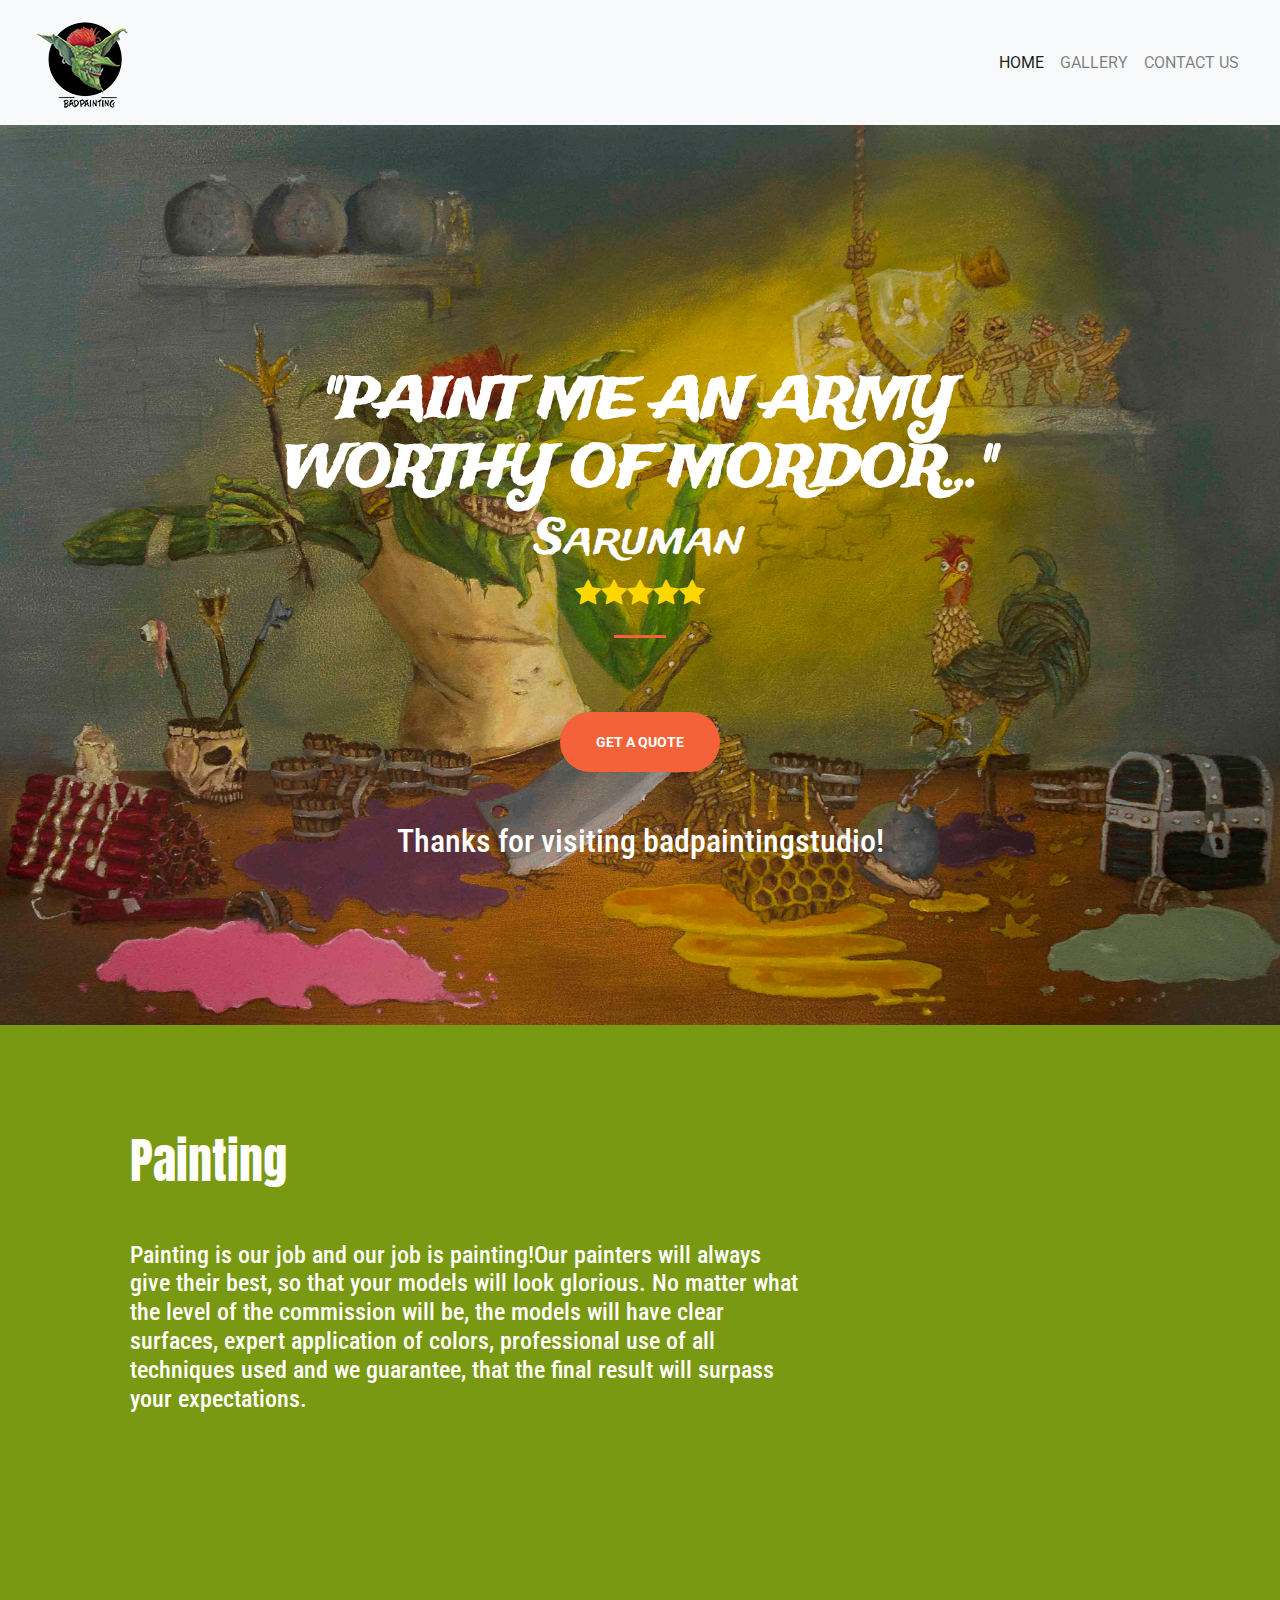
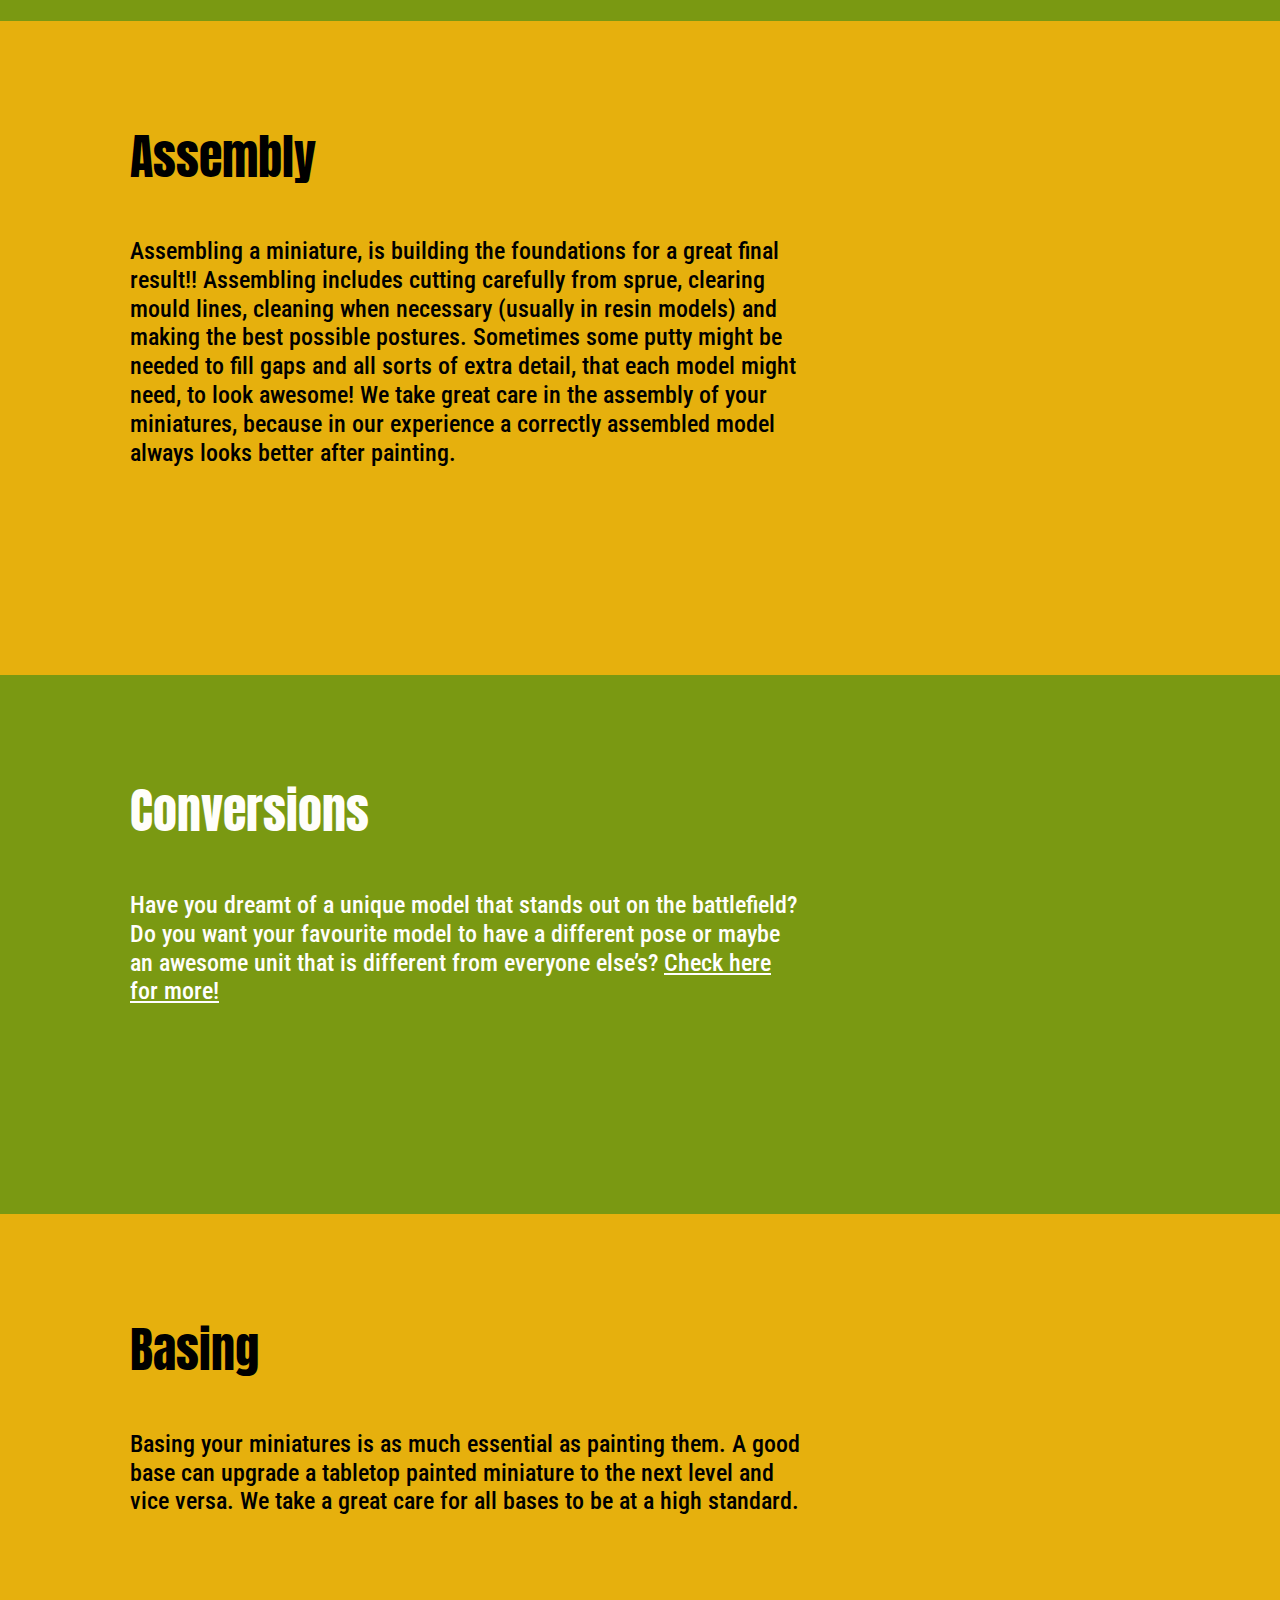
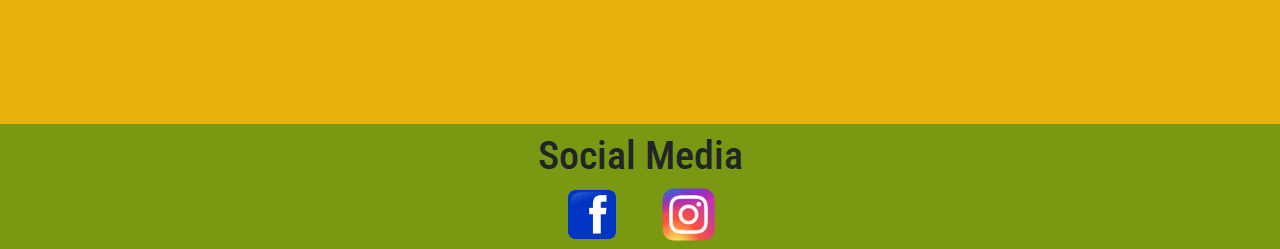
<file: index.html>
<!DOCTYPE html>
<html lang="en" dir="ltr">
  <head>
    <meta charset="utf-8">
    <style>
body {
  margin: 0;
  font-family: Arial, Helvetica, sans-serif;
}
</style>
      <title>Bad Painting Studio</title>
      <!-- Favicon-->
      <link rel="icon" type="image/x-icon" href="assets/img/favicon.ico" />
      <!-- Styles -->
      <link rel="stylesheet" href="css/style.css">
      <link rel="stylesheet" href="https://cdnjs.cloudflare.com/ajax/libs/font-awesome/4.7.0/css/font-awesome.min.css">
      <link rel="preconnect" href="https://fonts.gstatic.com">
      <link href="https://fonts.googleapis.com/css2?family=Anton&family=Roboto&family=Roboto+Condensed&family=Trade+Winds&display=swap" rel="stylesheet">
<!--  <link rel="stylesheet" href="https://cdn.jsdelivr.net/npm/bootstrap@4.6.0/dist/css/bootstrap.min.css" integrity="sha384-B0vP5xmATw1+K9KRQjQERJvTumQW0nPEzvF6L/Z6nronJ3oUOFUFpCjEUQouq2+l" crossorigin="anonymous"> -->
        </head>
  <body>
        <!-- Navbar -->
    <nav class="navbar navbar-expand-lg navbar-light bg-light sticky-top">
      <a class="navbar-brand" href="index.html"><img src="img/bps_logo.png" alt="bps_logo"></a>
      <button class="navbar-toggler" type="button" data-toggle="collapse" data-target="#navbarSupportedContent" aria-controls="navbarSupportedContent" aria-expanded="false" aria-label="Toggle navigation">
        <span class="navbar-toggler-icon"></span>
      </button>
      <div class="collapse navbar-collapse" id="navbarSupportedContent">
        <ul class="navbar-nav ml-auto align-items-center">
          <li class="nav-item active">
            <a class="nav-link" href="index.html">HOME<span class="sr-only">(current)</span></a>
          </li>
          <!-- <li class="nav-item">
            <a class="nav-link" href="painting.html">PAINTING</a>
          </li>
          <li class="nav-item">
            <a class="nav-link" href="assembly.html">ASSEMBLY</a>
          </li>
          <li class="nav-item">
            <a class="nav-link" href="conversions.html">CONVERSIONS</a>
          </li>
          <li class="nav-item">
            <a class="nav-link" href="basing.html">BASING</a>
          </li>
           <li class="nav-item"> -->
            <a class="nav-link" href="gallery.html">GALLERY</a>
          </li>
          <li class="nav-item">
            <a class="nav-link" href=".html">CONTACT US</a>
          </li>
          <!-- <li class="nav-item dropdown">
            <a class="nav-link dropdown-toggle" href="#" id="navbarDropdown" role="button" data-toggle="dropdown" aria-haspopup="true" aria-expanded="false">
              Dropdown
            </a>
            <div class="dropdown-menu" aria-labelledby="navbarDropdown">
              <a class="dropdown-item" href="#">Action</a>
              <a class="dropdown-item" href="#">Another action</a>
              <div class="dropdown-divider"></div>
              <a class="dropdown-item" href="#">Something else here</a>
            </div>
          </li> -->
          </ul>
          </div>
    </nav>
    <!-- main body -->
    <header class="masthead">
      <div class="container h-100">
        <div class="row h-100 align-items-center justify-content-center text-center">
        <div class="col-lg-10 align-self-end">
            <h1 class="text-uppercase text-h1 text-white font-weight-bold">"Paint me an army worthy of Mordor..."</h1>
            <h2 class="text-h1">Saruman</h2>
            <h3><span class="fa fa-star checked"></span><span class="fa fa-star checked"></span><span class="fa fa-star checked"></span><span class="fa fa-star checked"></span><span class="fa fa-star checked"></span></h3>
            <hr class="divider my-4" />
          </div>
          <div class="col-lg-8 align-self-baseline">
            <!-- <p class="text-white-75 font-weight-light mb-5">Start Bootstrap can help you build better websites using the Bootstrap framework! Just download a theme and start customizing, no strings attached!</p> -->
            <a class="btn btn-primary btn-xl js-scroll-trigger" href="#about">GET A QUOTE</a>
            <h2 class="thanks">Thanks for visiting badpaintingstudio!</h2>
          </div>
        </div>
      </div>
    </header>
    <!-- painting section -->
<div class="bg-success">
  <div class="row h-100 align-items-center justify-content-center text-center">
  <div class="col-lg-10 align-self-end">
    <div class="col-lg-8 text-center">
<h1 class="painting-w">Painting</h1>
<h2 class="painting2-w">Painting is our job and our job is painting!Our painters will always give their best, so that your models will look glorious. No matter what the level of the commission will be, the models will have clear surfaces, expert application of colors, professional use of all techniques used and we guarantee, that the final result will surpass your expectations.</h2>
  </div>
      </div>
      </div>
      </div>
<!-- assembly section -->
<div class="bg-yellow">
  <div class="row h-100 align-items-center justify-content-center text-center">
  <div class="col-lg-10 align-self-end">
    <div class="col-lg-8 text-center">
<h1 class="painting-b">Assembly</h1>
<h2 class="painting2-b">Assembling a miniature, is building the foundations for a great final result!!
Assembling includes cutting carefully from sprue, clearing mould lines, cleaning when necessary (usually in resin models) and making the best possible postures. Sometimes some putty might be needed to fill gaps and all sorts of extra detail, that each model might need, to look awesome! We take great care in the assembly of your miniatures, because in our experience a correctly assembled model always looks better after painting.</h2>
  </div>
      </div>
      </div>
      </div>
<!-- conversion section -->
<div class="bg-success">
  <div class="row h-100 align-items-center justify-content-center text-center">
  <div class="col-lg-10 align-self-end">
    <div class="col-lg-8 text-center">
<h1 class="painting-w">Conversions</h1>
<h2 class="painting2-w">Have you dreamt of a unique model that stands out on the battlefield? Do you want your favourite model to have a different pose or maybe an awesome unit that is different from everyone else’s?
<a class="conversions" href="conversions.html"><u>Check here for more!</u></a></h2>
  </div>
      </div>
      </div>
      </div>
<!-- basing section -->
<div class="bg-yellow">
  <div class="row h-100 align-items-center justify-content-center text-center">
  <div class="col-lg-10 align-self-end">
    <div class="col-lg-8 text-center">
<h1 class="painting-b">Basing</h1>
<h2 class="painting2-b">Basing your miniatures is as much essential as painting them. A good base can upgrade a tabletop painted miniature to the next level and vice versa. We take a great care for all bases to be at a high standard.</h2>
  </div>
      </div>
      </div>
      </div>
      <!-- social section -->
      <div class="bg-success">
        <div class="row align-items-center justify-content-center text-center">
        <div class="col-lg-10 align-self-end">
      <h1 class="social">Social Media</h1>
    <a href="https://www.facebook.com/Badpaintingstudio-377174752889612"><img class="fb" src="img/1200px-Facebook_icon.svg.png" alt="fb icon"></a>
    <a href="https://www.instagram.com/badpaintingstudio/?hl=en"><img class="insta" src="img/1200px-Instagram_logo_2016.svg.png" alt="insta icon"></a>
        </div>
            </div>
            </div>
      <footer>
      </footer>


    <script src="https://code.jquery.com/jquery-3.5.1.slim.min.js" integrity="sha384-DfXdz2htPH0lsSSs5nCTpuj/zy4C+OGpamoFVy38MVBnE+IbbVYUew+OrCXaRkfj" crossorigin="anonymous"></script>
<script src="https://cdn.jsdelivr.net/npm/bootstrap@4.6.0/dist/js/bootstrap.bundle.min.js" integrity="sha384-Piv4xVNRyMGpqkS2by6br4gNJ7DXjqk09RmUpJ8jgGtD7zP9yug3goQfGII0yAns" crossorigin="anonymous"></script>

  </body>
</html>
</file>
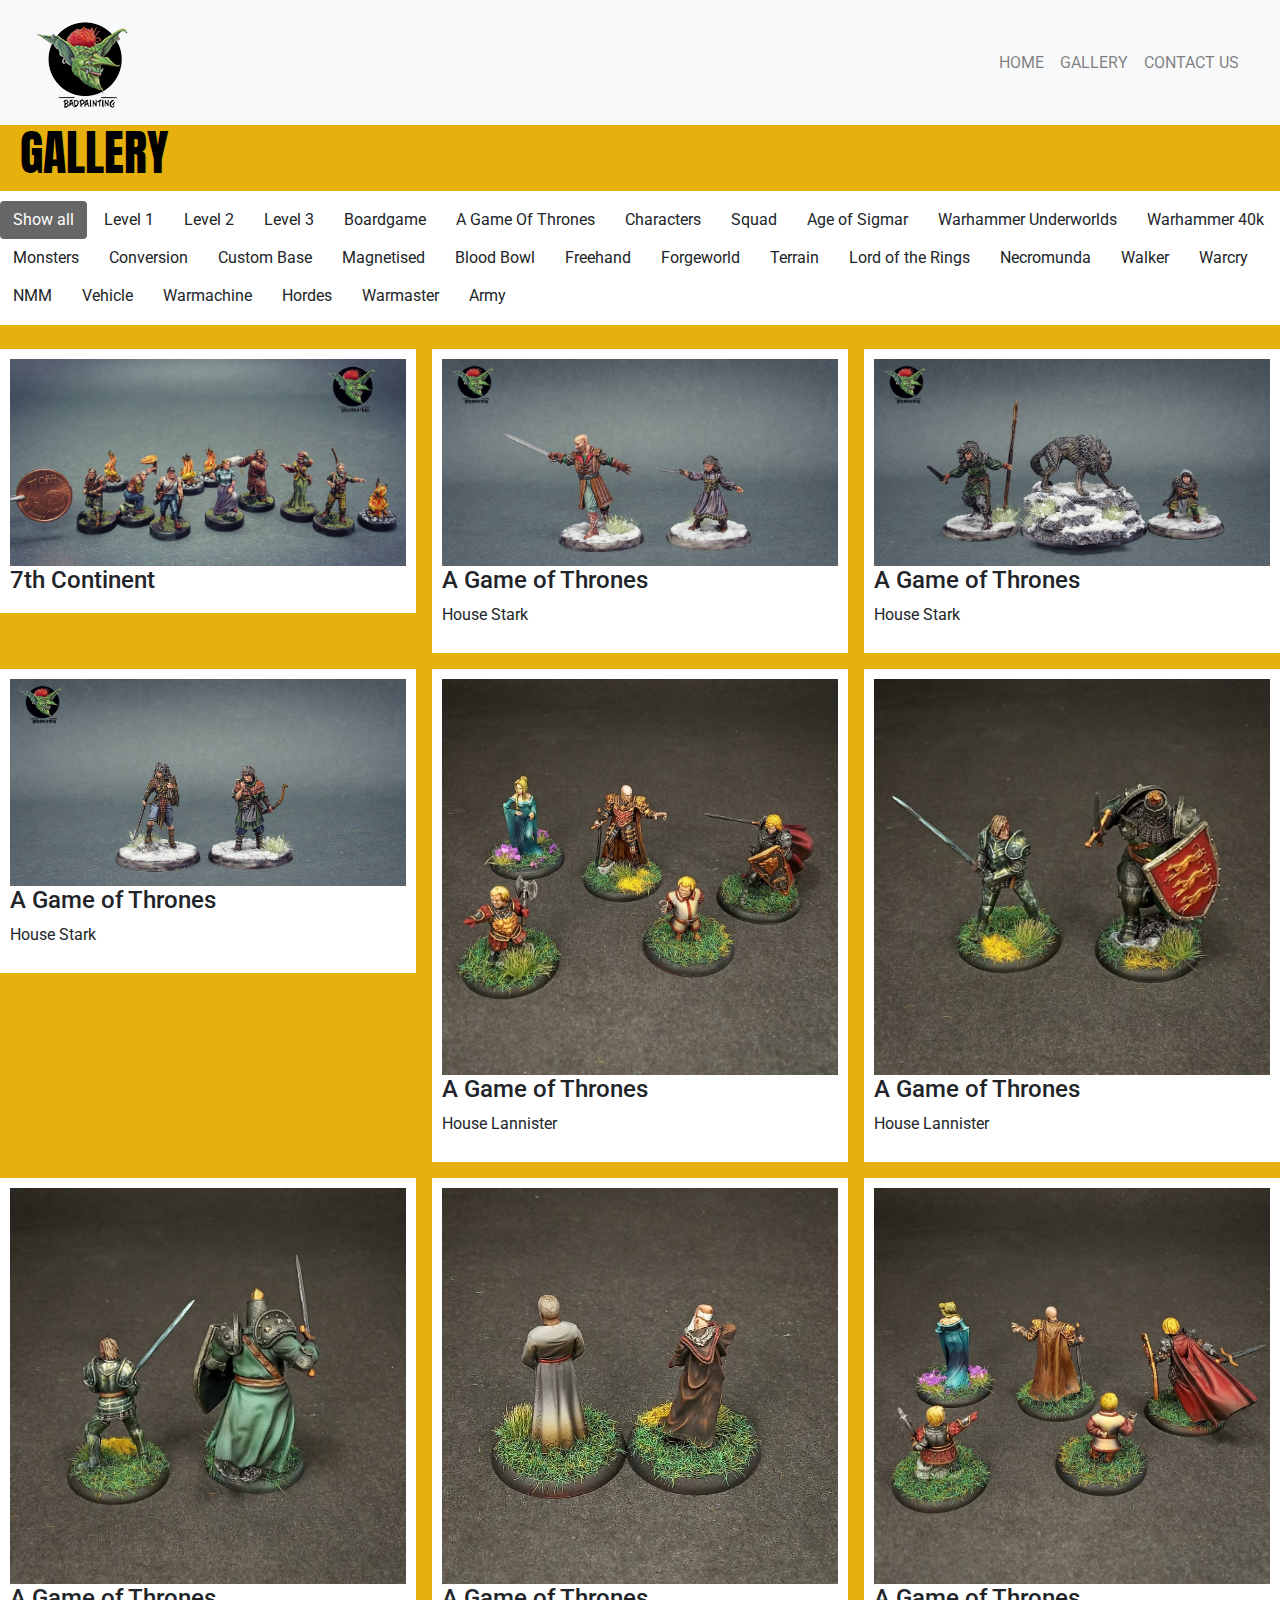
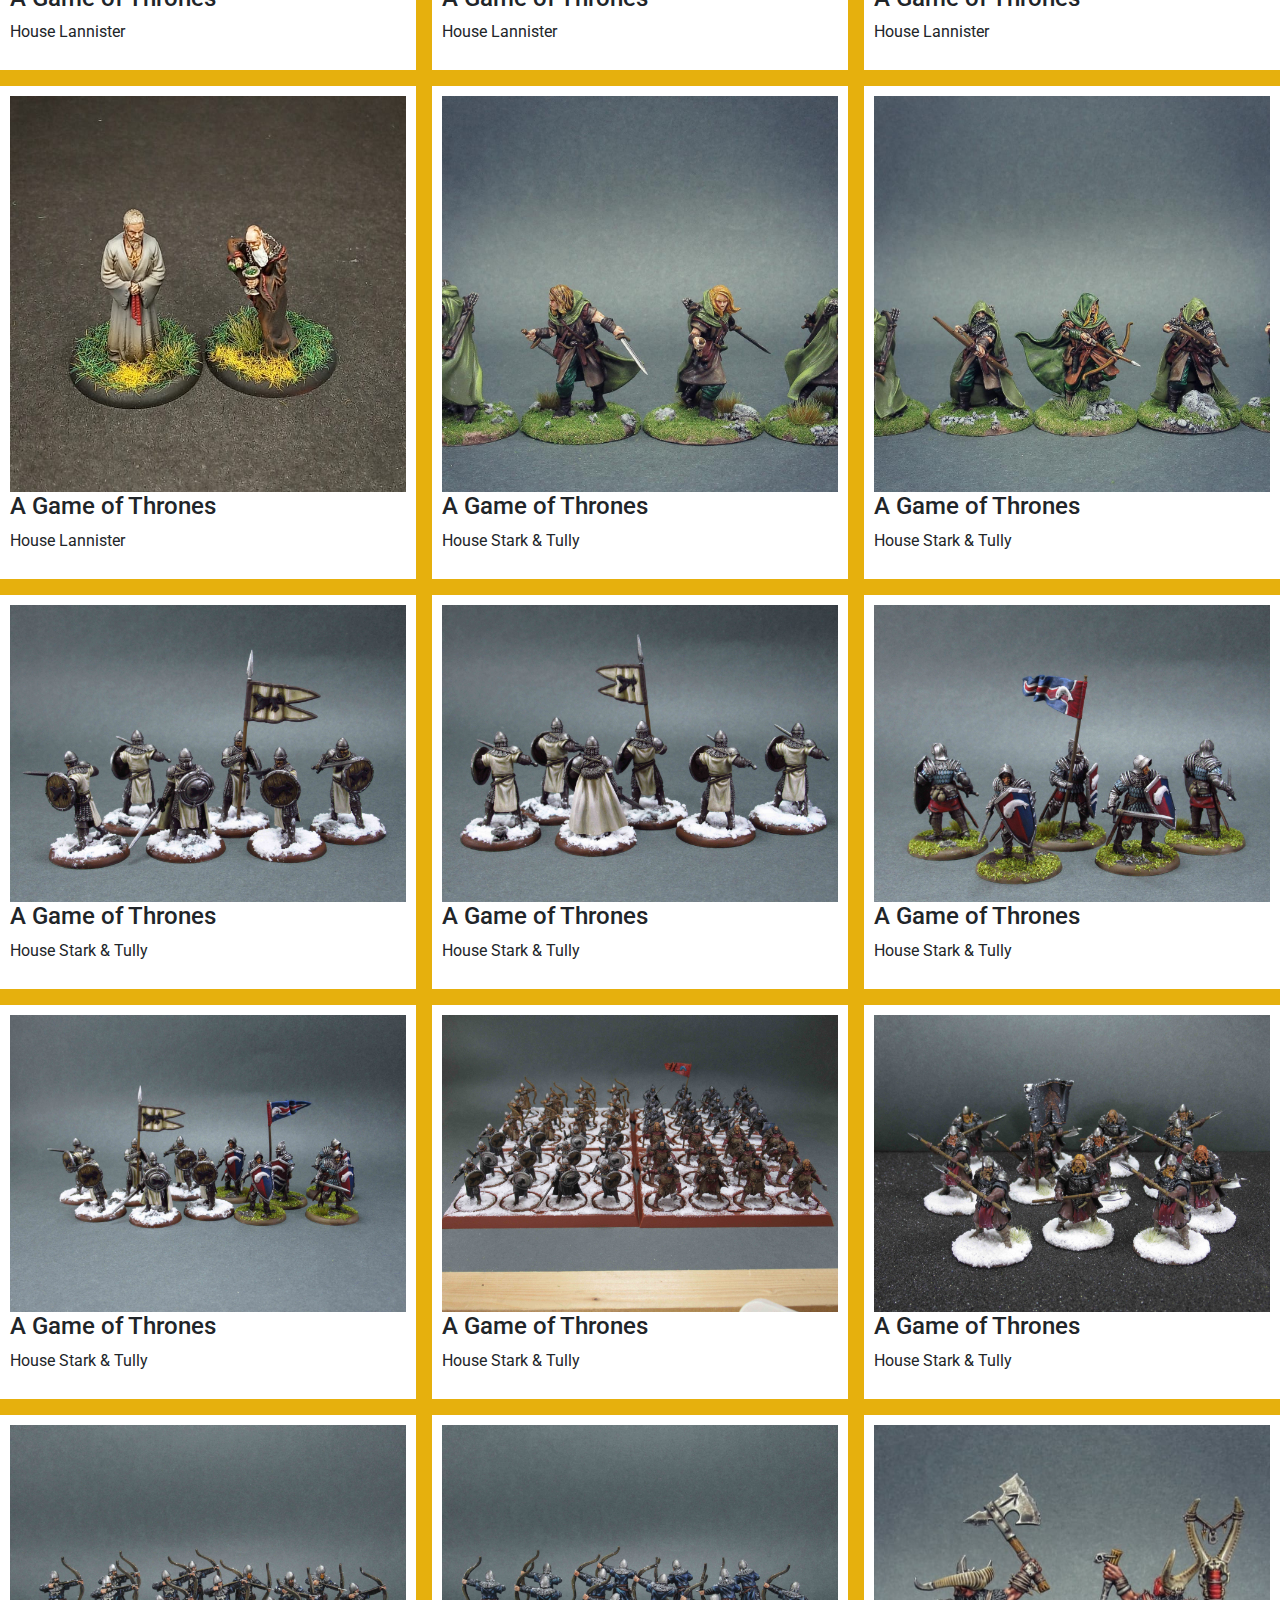
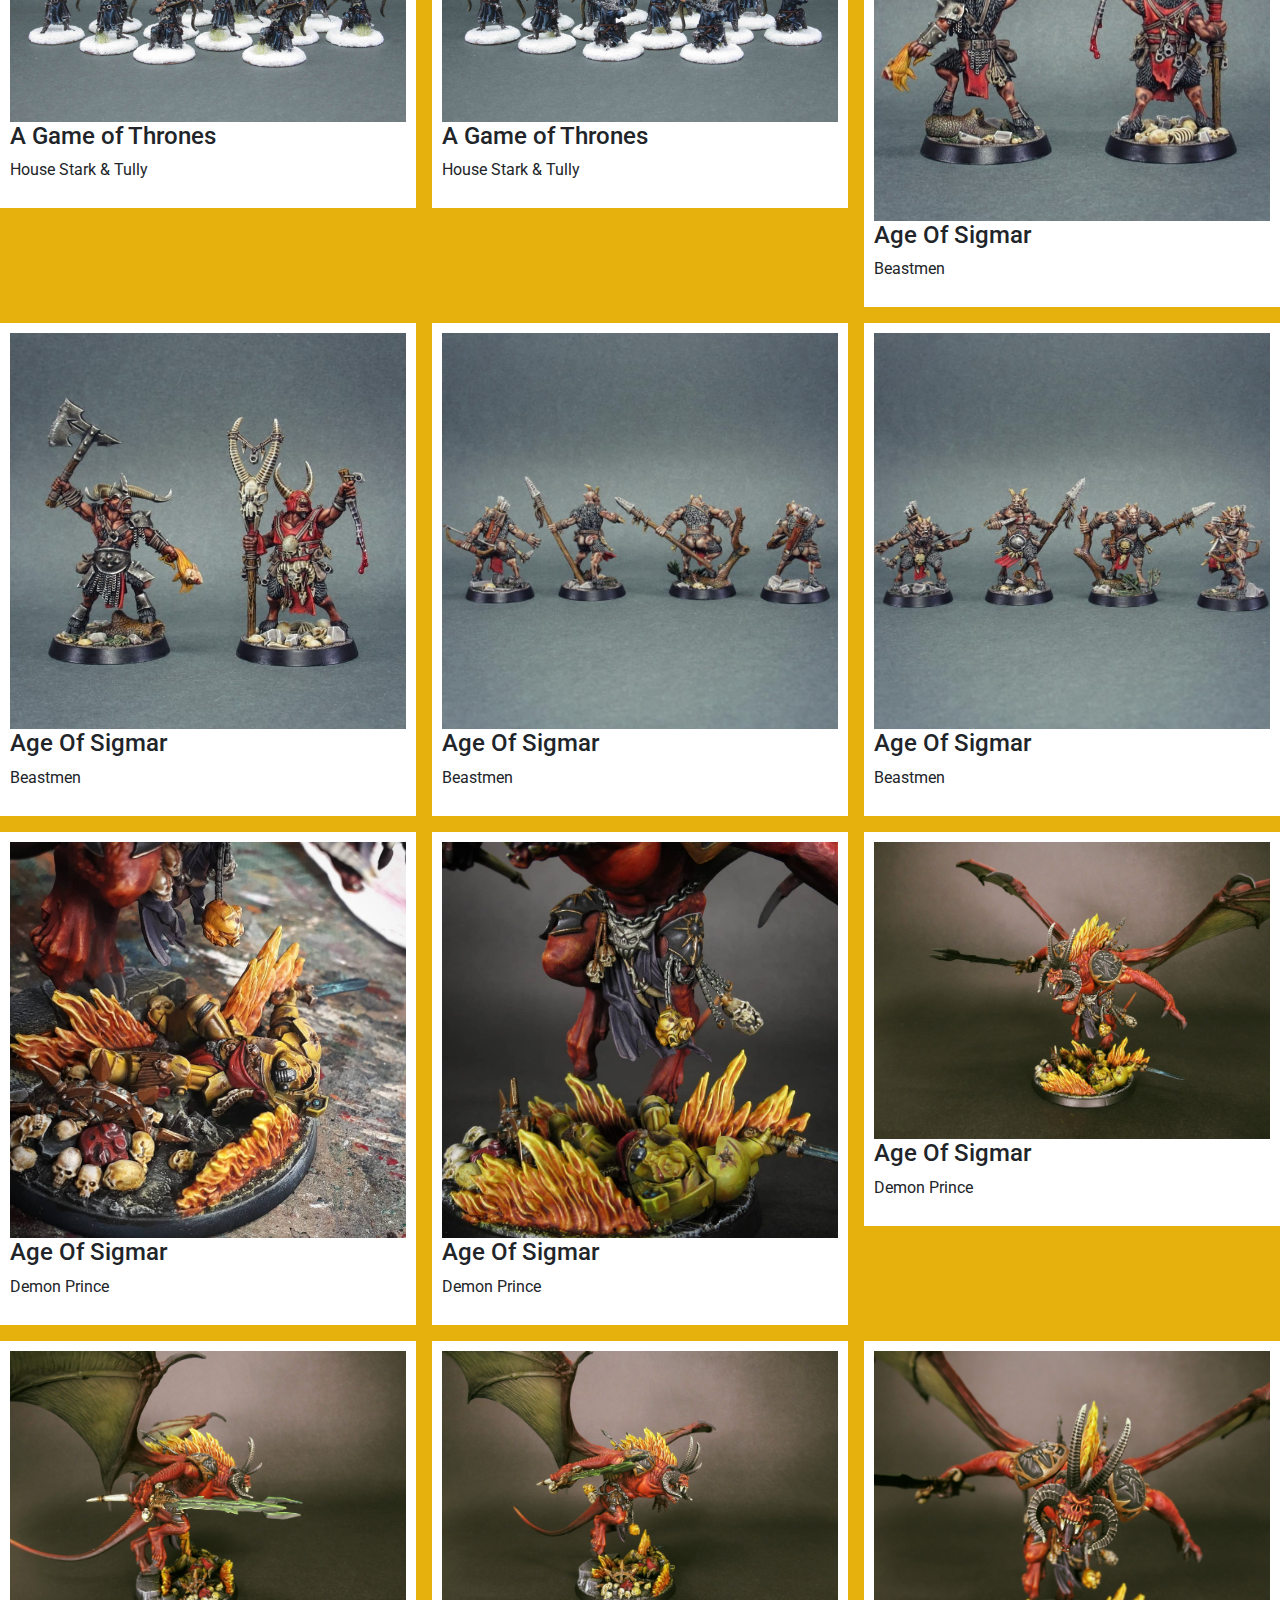
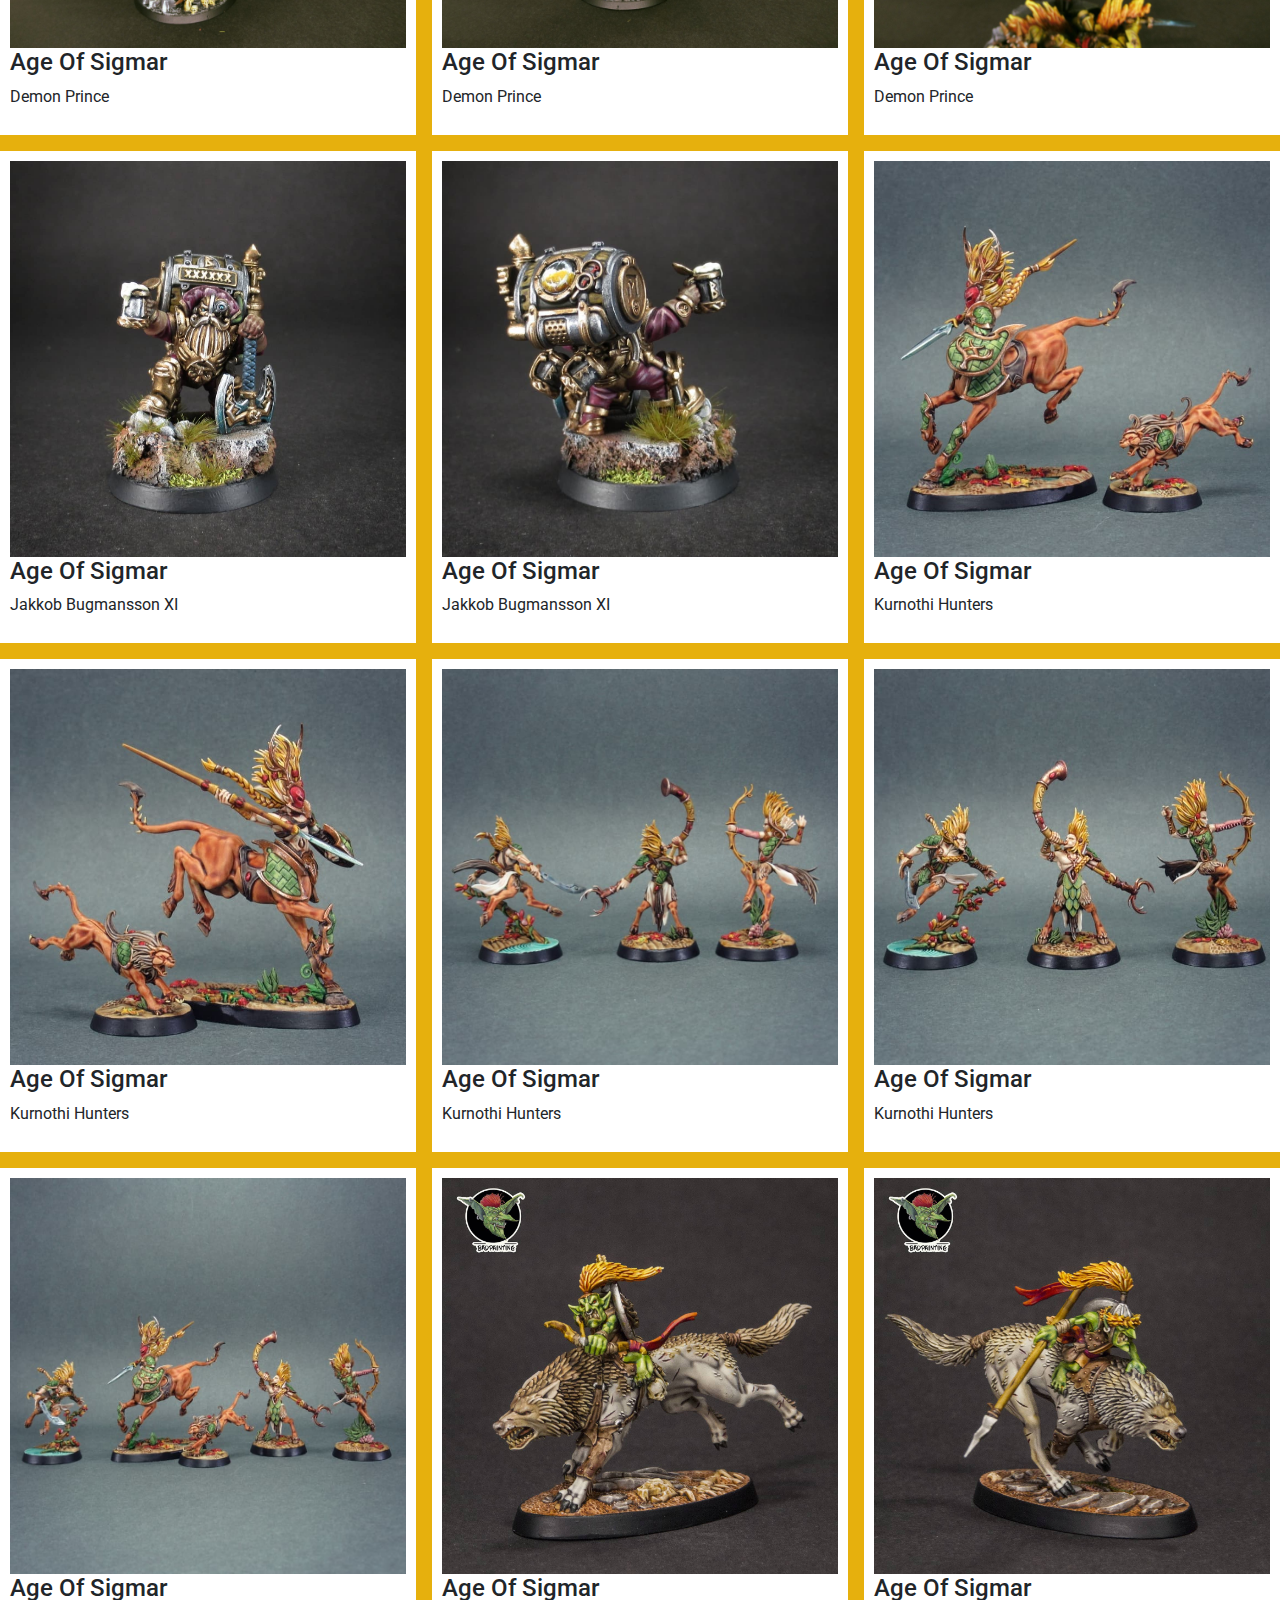
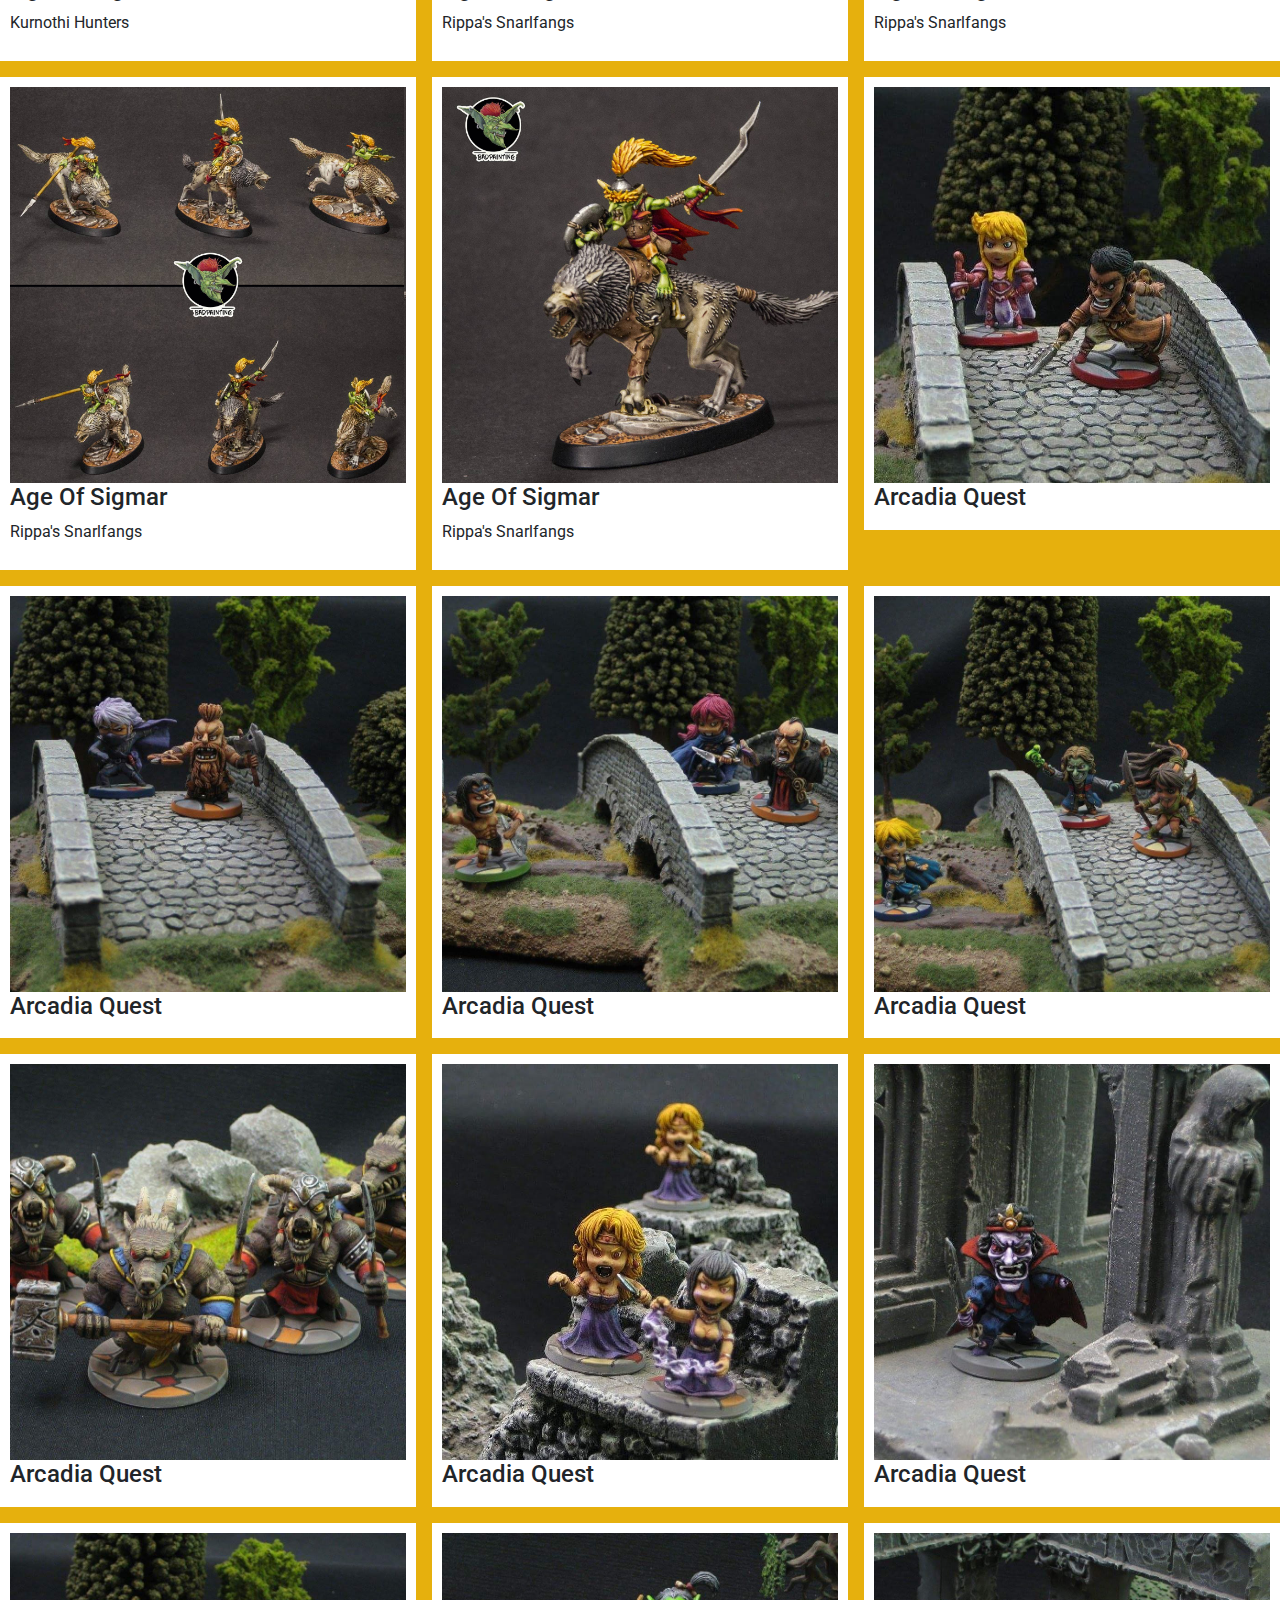
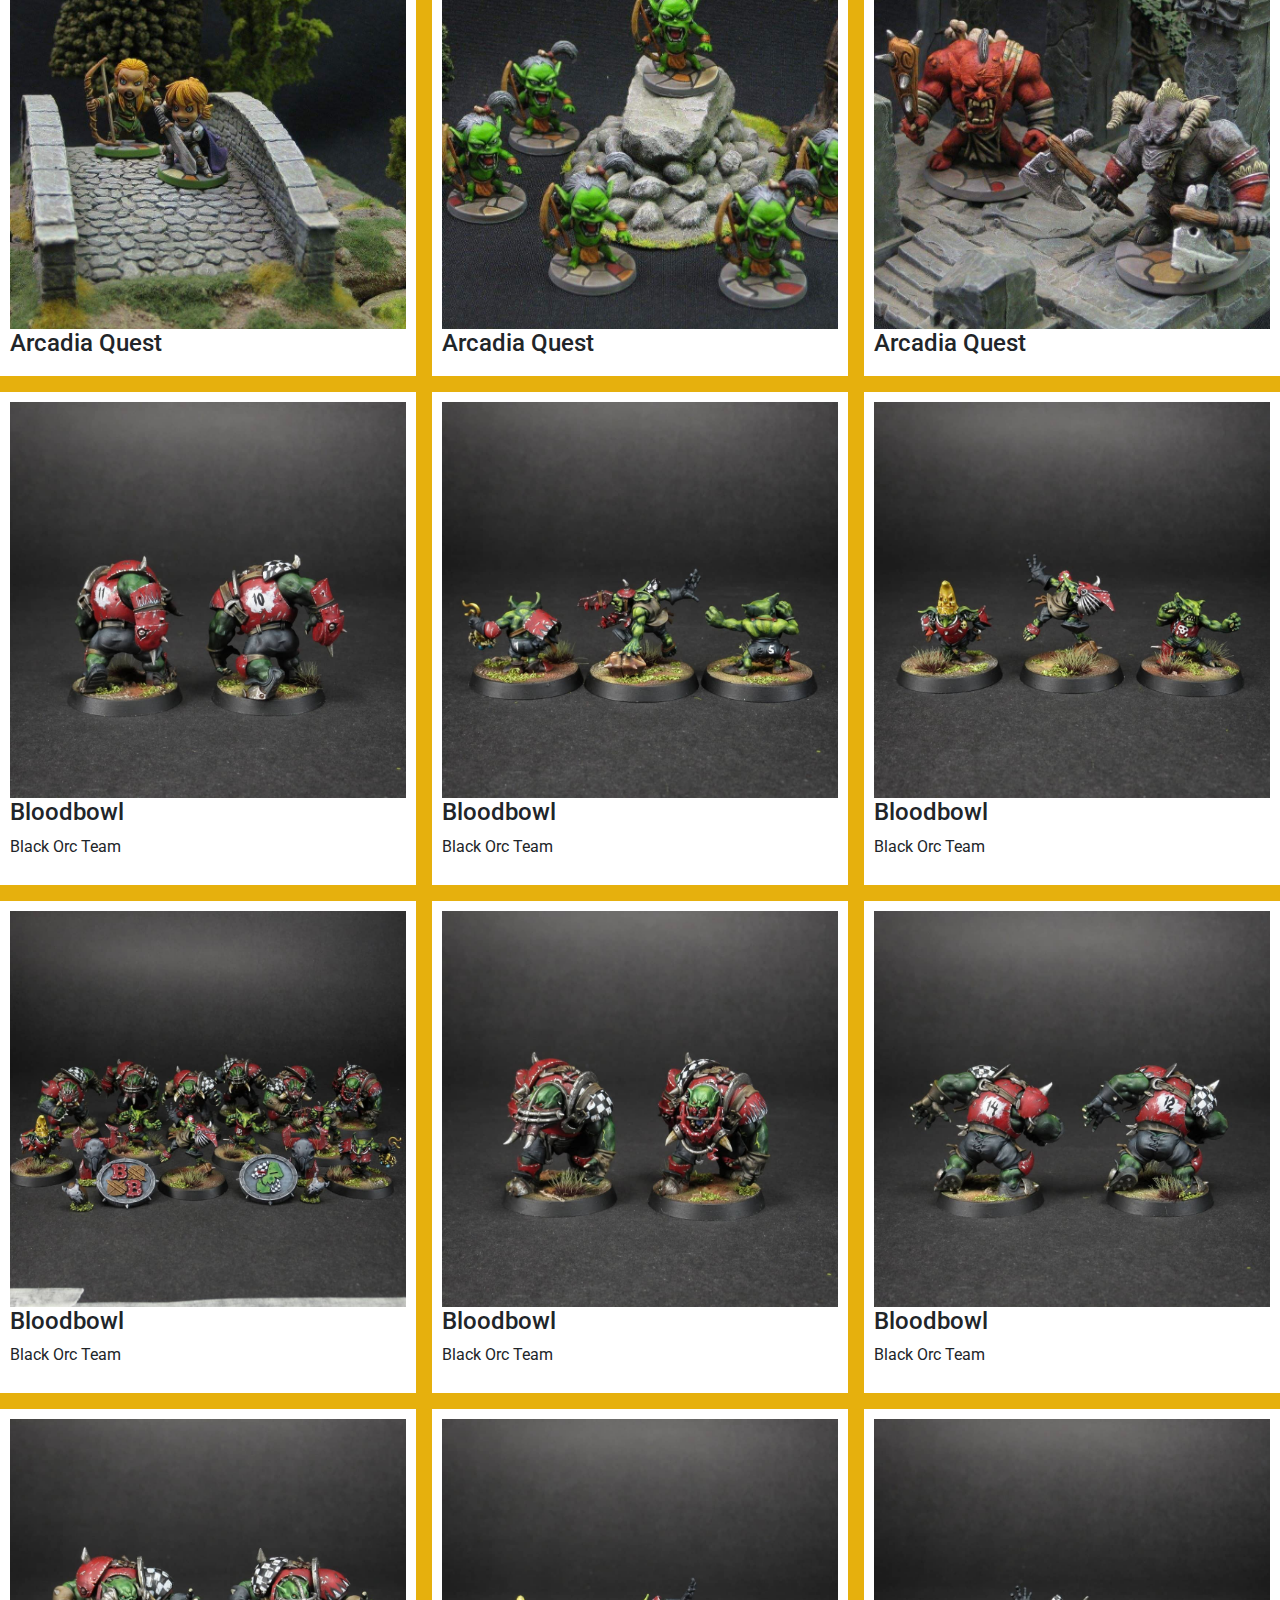
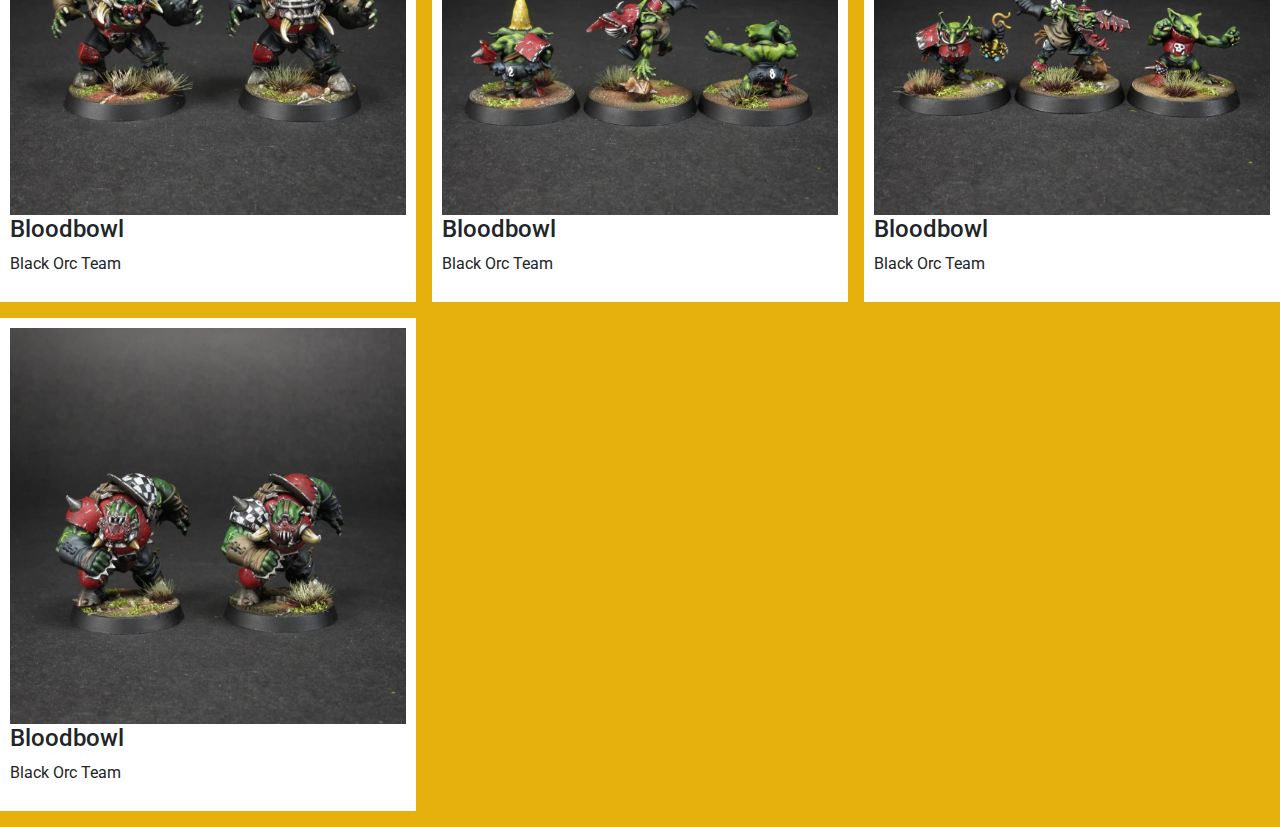
<file: gallery.html>
<!DOCTYPE html>
<html lang="en" dir="ltr">
  <head>
    <meta charset="utf-8">

    <title>Gallery</title>
    <!-- Favicon-->
    <link rel="icon" type="image/x-icon" href="assets/img/favicon.ico" />
    <!-- Styles -->
            <link rel="stylesheet" href="css/style.css">
              <link rel="stylesheet" href="https://cdnjs.cloudflare.com/ajax/libs/font-awesome/4.7.0/css/font-awesome.min.css">
                        <link rel="preconnect" href="https://fonts.gstatic.com">
            <link href="https://fonts.googleapis.com/css2?family=Anton&family=Roboto&family=Roboto+Condensed&family=Trade+Winds&display=swap" rel="stylesheet">
  </head>
  <body>
    <!-- Navbar -->
<nav class="navbar navbar-expand-lg navbar-light bg-light sticky-top">
  <a class="navbar-brand" href="index.html"><img src="img/bps_logo.png" alt="bps_logo"></a>
  <button class="navbar-toggler" type="button" data-toggle="collapse" data-target="#navbarSupportedContent" aria-controls="navbarSupportedContent" aria-expanded="false" aria-label="Toggle navigation">
    <span class="navbar-toggler-icon"></span>
  </button>
  <div class="collapse navbar-collapse" id="navbarSupportedContent">
    <ul class="navbar-nav ml-auto align-items-center">
      <li class="nav-item">
        <a class="nav-link" href="index.html">HOME<span class="sr-only">(current)</span></a>
      </li>
      <!-- <li class="nav-item">
        <a class="nav-link" href="painting.html">PAINTING</a>
      </li>
      <li class="nav-item">
        <a class="nav-link" href="assembly.html">ASSEMBLY</a>
      </li>
      <li class="nav-item">
        <a class="nav-link" href="conversions.html">CONVERSIONS</a>
      </li>
      <li class="nav-item">
        <a class="nav-link" href="basing.html">BASING</a>
      </li>
       <li class="nav-item"> -->
        <a class="nav-link" href="gallery.html">GALLERY</a>
      </li>
      <li class="nav-item">
        <a class="nav-link" href=".html">CONTACT US</a>
      </li>
      <!-- <li class="nav-item dropdown">
        <a class="nav-link dropdown-toggle" href="#" id="navbarDropdown" role="button" data-toggle="dropdown" aria-haspopup="true" aria-expanded="false">
          Dropdown
        </a>
        <div class="dropdown-menu" aria-labelledby="navbarDropdown">
          <a class="dropdown-item" href="#">Action</a>
          <a class="dropdown-item" href="#">Another action</a>
          <div class="dropdown-divider"></div>
          <a class="dropdown-item" href="#">Something else here</a>
        </div>
      </li> -->
      </ul>
      </div>
</nav>
  <!-- end of navbar -->
  <!-- back to top button -->
  <button onclick="topFunction()" id="topBtn" title="Go to top">Back to Top</button>

<div class="bg-yellow">
  <h2 class="gallery">GALLERY</h2>
   <div id="myBtnContainer" class="sticky-top mybtn">
     <button class="btn active" onclick="filterSelection('all')"> Show all</button>
     <button class="btn" onclick="filterSelection('Level_1')">Level 1</button>
   <button class="btn" onclick="filterSelection('Level_2')">Level 2</button>
   <button class="btn" onclick="filterSelection('Level_3')">Level 3</button>
   <button class="btn" onclick="filterSelection('Boardgame')">Boardgame</button>
   <button class="btn" onclick="filterSelection('A_Game_Of_Thrones')">A Game Of Thrones</button>
   <button class="btn" onclick="filterSelection('Characters')">Characters</button>
   <button class="btn" onclick="filterSelection('Squad')">Squad</button>
   <button class="btn" onclick="filterSelection('Age_of_Sigmar')">Age of Sigmar</button>
   <button class="btn" onclick="filterSelection('Warhammer_Underworlds')">Warhammer Underworlds</button>
   <button class="btn" onclick="filterSelection('Warhammer_40k')">Warhammer 40k</button>
   <button class="btn" onclick="filterSelection('Monsters')">Monsters</button>
   <button class="btn" onclick="filterSelection('Conversion')">Conversion</button>
   <button class="btn" onclick="filterSelection('Custom_Base')">Custom Base</button>
   <button class="btn" onclick="filterSelection('Magnetised')">Magnetised</button>
   <button class="btn" onclick="filterSelection('Blood_bowl')">Blood Bowl</button>
   <button class="btn" onclick="filterSelection('Freehand')">Freehand</button>
   <button class="btn" onclick="filterSelection('Forgeworld')">Forgeworld</button>
   <button class="btn" onclick="filterSelection('Terrain')">Terrain</button>
   <button class="btn" onclick="filterSelection('Lord_of_the_Rings')">Lord of the Rings</button>
   <button class="btn" onclick="filterSelection('Necromunda')">Necromunda</button>
   <button class="btn" onclick="filterSelection('Walker')">Walker</button>
   <button class="btn" onclick="filterSelection('Warcry')">Warcry</button>
   <button class="btn" onclick="filterSelection('NMM')">NMM</button>
   <button class="btn" onclick="filterSelection('Vehicle')">Vehicle</button>
   <button class="btn" onclick="filterSelection('Warmachine')">Warmachine</button>
   <button class="btn" onclick="filterSelection('Hordes')">Hordes</button>
   <button class="btn" onclick="filterSelection('Warmaster')">Warmaster</button>
   <button class="btn" onclick="filterSelection('Army')">Army</button>
   </div>
     <!-- Portfolio Gallery Grid -->
   <div class="row">
     <div class="column Boardgame Level_1">
       <div class="content">
         <img src="img/7th Continent(boardgame,level 1)/79413905_500783493862070_6849900588562382848_n.jpg" alt="7th_continent" style="width:100%">
         <h4>7th Continent</h4>
           </div>
     </div>
     <div class="column A_Game_Of_Thrones Characters Level_1">
       <div class="content">
         <img src="img/A Game of Thrones Characters House Stark(A Game Of Thrones,characters,level 1)/81467794_524667921473627_2422738056072134656_n.jpg" alt="agot_1_stark" style="width:100%">
         <h4>A Game of Thrones</h4>
         <p>House Stark</p>
           </div>
     </div>
     <div class="column A_Game_Of_Thrones Characters Level_1">
       <div class="content">
         <img src="img/A Game of Thrones Characters House Stark(A Game Of Thrones,characters,level 1)/81920100_525463991394020_3607669801612214272_n.jpg" alt="agot_2_stark" style="width:100%">
         <h4>A Game of Thrones</h4>
         <p>House Stark</p>
           </div>
     </div>
     <div class="column A_Game_Of_Thrones Characters Level_1">
       <div class="content">
         <img src="img/A Game of Thrones Characters House Stark(A Game Of Thrones,characters,level 1)/82072685_526376707969415_4813066834389499904_n.jpg" alt="agot_3_stark" style="width:100%">
         <h4>A Game of Thrones</h4>
         <p>House Stark</p>
           </div>
     </div>
     <div class="column A_Game_Of_Thrones Characters Level_2">
       <div class="content">
         <img src="img/A Game of Thrones Lannister(game of thrones,characters,level 2)/156928709_794529374487479_8433949622643882629_n.jpg" alt="agot_1_lanni" style="width:100%">
         <h4>A Game of Thrones</h4>
         <p>House Lannister</p>
           </div>
     </div>
     <div class="column A_Game_Of_Thrones Characters Level_2">
       <div class="content">
         <img src="img/A Game of Thrones Lannister(game of thrones,characters,level 2)/157314942_794529371154146_4689926355337798227_n.jpg" alt="agot_2_lanni" style="width:100%">
         <h4>A Game of Thrones</h4>
         <p>House Lannister</p>
           </div>
     </div>
     <div class="column A_Game_Of_Thrones Characters Level_2">
       <div class="content">
         <img src="img/A Game of Thrones Lannister(game of thrones,characters,level 2)/157570977_794529361154147_364816535048409736_n.jpg" alt="agot_3_lanni" style="width:100%">
         <h4>A Game of Thrones</h4>
         <p>House Lannister</p>
           </div>
     </div>
     <div class="column A_Game_Of_Thrones Characters Level_2">
       <div class="content">
         <img src="img/A Game of Thrones Lannister(game of thrones,characters,level 2)/157766253_794529367820813_6473436979855530556_n.jpg" alt="agot_4_lanni" style="width:100%">
         <h4>A Game of Thrones</h4>
         <p>House Lannister</p>
           </div>
     </div>
     <div class="column A_Game_Of_Thrones Characters Level_2">
       <div class="content">
         <img src="img/A Game of Thrones Lannister(game of thrones,characters,level 2)/158351994_794529364487480_3435227428893068956_n.jpg" alt="agot_5_lanni" style="width:100%">
         <h4>A Game of Thrones</h4>
         <p>House Lannister</p>
           </div>
     </div>
     <div class="column A_Game_Of_Thrones Characters Level_2">
       <div class="content">
         <img src="img/A Game of Thrones Lannister(game of thrones,characters,level 2)/158370266_794529377820812_3404585887239099589_n.jpg" alt="agot_6_lanni" style="width:100%">
         <h4>A Game of Thrones</h4>
         <p>House Lannister</p>
           </div>
     </div>
     <div class="column A_Game_Of_Thrones Squad Level_1">
       <div class="content">
         <img src="img/A Game of Thrones Stark & Tully(A Game of Thrones,squad,level 1)/81933096_521560141784405_3477465643240914944_n.jpg" alt="agot_1_starktully" style="width:100%">
         <h4>A Game of Thrones</h4>
         <p>House Stark & Tully</p>
           </div>
     </div>
     <div class="column A_Game_Of_Thrones Squad Level_1">
       <div class="content">
         <img src="img/A Game of Thrones Stark & Tully(A Game of Thrones,squad,level 1)/82266917_521560095117743_535533257320562688_n.jpg" alt="agot_2_starktully" style="width:100%">
         <h4>A Game of Thrones</h4>
         <p>House Stark & Tully</p>
           </div>
     </div>
     <div class="column A_Game_Of_Thrones Squad Level_1">
       <div class="content">
         <img src="img/A Game of Thrones Stark & Tully(A Game of Thrones,squad,level 1)/IMG_0272.JPG" alt="agot_3_starktully" style="width:100%">
         <h4>A Game of Thrones</h4>
         <p>House Stark & Tully</p>
           </div>
     </div>
     <div class="column A_Game_Of_Thrones Squad Level_1">
       <div class="content">
         <img src="img/A Game of Thrones Stark & Tully(A Game of Thrones,squad,level 1)/IMG_0273.JPG" alt="agot_4_starktully" style="width:100%">
         <h4>A Game of Thrones</h4>
         <p>House Stark & Tully</p>
           </div>
     </div>
     <div class="column A_Game_Of_Thrones Squad Level_1">
       <div class="content">
         <img src="img/A Game of Thrones Stark & Tully(A Game of Thrones,squad,level 1)/IMG_0274.JPG" alt="agot_5_starktully" style="width:100%">
         <h4>A Game of Thrones</h4>
         <p>House Stark & Tully</p>
           </div>
     </div>
     <div class="column A_Game_Of_Thrones Squad Level_1">
       <div class="content">
         <img src="img/A Game of Thrones Stark & Tully(A Game of Thrones,squad,level 1)/IMG_0275.JPG" alt="agot_6_starktully" style="width:100%">
         <h4>A Game of Thrones</h4>
         <p>House Stark & Tully</p>
           </div>
     </div>
     <div class="column A_Game_Of_Thrones Squad Level_1">
       <div class="content">
         <img src="img/A Game of Thrones Stark & Tully(A Game of Thrones,squad,level 1)/IMG_0390.JPG" alt="agot_7_starktully" style="width:100%">
         <h4>A Game of Thrones</h4>
         <p>House Stark & Tully</p>
           </div>
     </div>
     <div class="column A_Game_Of_Thrones Squad Level_1">
       <div class="content">
         <img src="img/A Game of Thrones Stark & Tully(A Game of Thrones,squad,level 1)/IMG_0467.JPG" alt="agot_8_starktully" style="width:100%">
         <h4>A Game of Thrones</h4>
         <p>House Stark & Tully</p>
           </div>
     </div>
     <div class="column A_Game_Of_Thrones Squad Level_1">
       <div class="content">
         <img src="img/A Game of Thrones Stark & Tully(A Game of Thrones,squad,level 1)/IMG_0746.JPG" alt="agot_9_starktully" style="width:100%">
         <h4>A Game of Thrones</h4>
         <p>House Stark & Tully</p>
           </div>
     </div>
     <div class="column A_Game_Of_Thrones Squad Level_1">
       <div class="content">
         <img src="img/A Game of Thrones Stark & Tully(A Game of Thrones,squad,level 1)/IMG_0747.JPG" alt="agot_10_starktully" style="width:100%">
         <h4>A Game of Thrones</h4>
         <p>House Stark & Tully</p>
           </div>
     </div>
     <div class="column Age_of_Sigmar Warhammer_Underworlds Squad Level_3">
       <div class="content">
         <img src="img/Age Of Sigmar Beastmen(age of sigmar,Warhammer Underworlds,squad,level 3)/71575312_455432231730530_3182088140860948480_n.jpg" alt="aoe_under_1" style="width:100%">
         <h4>Age Of Sigmar</h4>
         <p>Beastmen</p>
           </div>
     </div>
     <div class="column Age_of_Sigmar Warhammer_Underworlds Squad Level_3">
       <div class="content">
         <img src="img/Age Of Sigmar Beastmen(age of sigmar,Warhammer Underworlds,squad,level 3)/71771841_455432158397204_7644279095177510912_n.jpg" alt="aoe_under_2" style="width:100%">
         <h4>Age Of Sigmar</h4>
         <p>Beastmen</p>
           </div>
     </div>
     <div class="column Age_of_Sigmar Warhammer_Underworlds Squad Level_3">
       <div class="content">
         <img src="img/Age Of Sigmar Beastmen(age of sigmar,Warhammer Underworlds,squad,level 3)/71782059_455432261730527_9038367364256628736_n.jpg" alt="aoe_under_3" style="width:100%">
         <h4>Age Of Sigmar</h4>
         <p>Beastmen</p>
           </div>
     </div>
     <div class="column Age_of_Sigmar Warhammer_Underworlds Squad Level_3">
       <div class="content">
         <img src="img/Age Of Sigmar Beastmen(age of sigmar,Warhammer Underworlds,squad,level 3)/72561278_455432198397200_171246479304818688_n.jpg" alt="aoe_under_4" style="width:100%">
         <h4>Age Of Sigmar</h4>
         <p>Beastmen</p>
           </div>
     </div>
     <div class="column Age_of_Sigmar Warhammer_40k Monsters Characters Conversion Custom_Base Magnetised Level_3">
       <div class="content">
         <img src="img/Age of Sigmar Demon Prince(Age of sigmar,Warhammer 40k,monster,character,conversion,custom base,magnetised,level 3)/129852007_744319746175109_6352558122689620813_n.jpg" alt="aoe_40k_dem_1" style="width:100%">
         <h4>Age Of Sigmar</h4>
         <p>Demon Prince</p>
           </div>
     </div>
     <div class="column Age_of_Sigmar Warhammer_40k Monsters Characters Conversion Custom_Base Magnetised Level_3">
       <div class="content">
         <img src="img/Age of Sigmar Demon Prince(Age of sigmar,Warhammer 40k,monster,character,conversion,custom base,magnetised,level 3)/130254409_745615242712226_8198345842947506573_n.jpg" alt="aoe_40k_dem_2" style="width:100%">
         <h4>Age Of Sigmar</h4>
         <p>Demon Prince</p>
           </div>
     </div>
     <div class="column Age_of_Sigmar Warhammer_40k Monsters Characters Conversion Custom_Base Magnetised Level_3">
       <div class="content">
         <img src="img/Age of Sigmar Demon Prince(Age of sigmar,Warhammer 40k,monster,character,conversion,custom base,magnetised,level 3)/131018990_747377779202639_3476664144401295616_n (1).jpg" alt="aoe_40k_dem_3" style="width:100%">
         <h4>Age Of Sigmar</h4>
         <p>Demon Prince</p>
           </div>
     </div>
     <div class="column Age_of_Sigmar Warhammer_40k Monsters Characters Conversion Custom_Base Magnetised Level_3">
       <div class="content">
         <img src="img/Age of Sigmar Demon Prince(Age of sigmar,Warhammer 40k,monster,character,conversion,custom base,magnetised,level 3)/131020252_747377739202643_6217288148621576158_n.jpg" alt="aoe_40k_dem_4" style="width:100%">
         <h4>Age Of Sigmar</h4>
         <p>Demon Prince</p>
           </div>
     </div>
     <div class="column Age_of_Sigmar Warhammer_40k Monsters Characters Conversion Custom_Base Magnetised Level_3">
       <div class="content">
         <img src="img/Age of Sigmar Demon Prince(Age of sigmar,Warhammer 40k,monster,character,conversion,custom base,magnetised,level 3)/131109248_747377785869305_4444440535351066265_n (1).jpg" alt="aoe_40k_dem_5" style="width:100%">
         <h4>Age Of Sigmar</h4>
         <p>Demon Prince</p>
           </div>
     </div>
     <div class="column Age_of_Sigmar Warhammer_40k Monsters Characters Conversion Custom_Base Magnetised Level_3">
       <div class="content">
         <img src="img/Age of Sigmar Demon Prince(Age of sigmar,Warhammer 40k,monster,character,conversion,custom base,magnetised,level 3)/131303309_747377702535980_7918476284565377561_n.jpg" alt="aoe_40k_dem_6" style="width:100%">
         <h4>Age Of Sigmar</h4>
         <p>Demon Prince</p>
           </div>
     </div>
     <div class="column Age_of_Sigmar Characters Custom_Base Level_3">
       <div class="content">
         <img src="img/Age of Sigmar Jakkob Bugmansson XI(Age of sigmar,character,custom base,level 3)/131965545_753884155218668_773839751577584924_n.jpg" alt="aoe_char_jak_1" style="width:100%">
         <h4>Age Of Sigmar</h4>
         <p>Jakkob Bugmansson XI</p>
           </div>
     </div>
     <div class="column Age_of_Sigmar Characters Custom_Base Level_3">
       <div class="content">
         <img src="img/Age of Sigmar Jakkob Bugmansson XI(Age of sigmar,character,custom base,level 3)/132284740_753884148552002_1499913797587840520_n.jpg" alt="aoe_char_jak_2" style="width:100%">
         <h4>Age Of Sigmar</h4>
         <p>Jakkob Bugmansson XI</p>
           </div>
     </div>
     <div class="column Age_of_Sigmar Warhammer_Underworlds Squad Level_3">
       <div class="content">
         <img src="img/Age of Sigmar Kurnothi Hunters(age of sigmar,warhammer underworlds,squad,level 3)/71599164_455432408397179_7840020717864222720_n.jpg" alt="aoe_kh_1" style="width:100%">
         <h4>Age Of Sigmar</h4>
         <p>Kurnothi Hunters</p>
           </div>
     </div>
     <div class="column Age_of_Sigmar Warhammer_Underworlds Squad Level_3">
       <div class="content">
         <img src="img/Age of Sigmar Kurnothi Hunters(age of sigmar,warhammer underworlds,squad,level 3)/71818147_455432445063842_8654283776303562752_n.jpg" alt="aoe_kh_2" style="width:100%">
         <h4>Age Of Sigmar</h4>
         <p>Kurnothi Hunters</p>
           </div>
     </div>
     <div class="column Age_of_Sigmar Warhammer_Underworlds Squad Level_3">
       <div class="content">
         <img src="img/Age of Sigmar Kurnothi Hunters(age of sigmar,warhammer underworlds,squad,level 3)/71894239_455432368397183_4403729302592421888_n.jpg" alt="aoe_kh_3" style="width:100%">
         <h4>Age Of Sigmar</h4>
         <p>Kurnothi Hunters</p>
           </div>
     </div>
     <div class="column Age_of_Sigmar Warhammer_Underworlds Squad Level_3">
       <div class="content">
         <img src="img/Age of Sigmar Kurnothi Hunters(age of sigmar,warhammer underworlds,squad,level 3)/72238077_455432328397187_4260923778894135296_n.jpg" alt="aoe_kh_4" style="width:100%">
         <h4>Age Of Sigmar</h4>
         <p>Kurnothi Hunters</p>
           </div>
     </div>
     <div class="column Age_of_Sigmar Warhammer_Underworlds Squad Level_3">
       <div class="content">
         <img src="img/Age of Sigmar Kurnothi Hunters(age of sigmar,warhammer underworlds,squad,level 3)/72482297_455432291730524_6565675509932359680_n.jpg" alt="aoe_kh_5" style="width:100%">
         <h4>Age Of Sigmar</h4>
         <p>Kurnothi Hunters</p>
           </div>
     </div>
     <div class="column Age_of_Sigmar Warhammer_Underworlds Squad Level_3">
       <div class="content">
         <img src="img/Age of Sigmar Rippa s Snarlfangs(age of sigmar,warhammer underworld,squad,level 3)/82227546_531625587444527_8116698890415112192_n.jpg" alt="aoe_rs_1" style="width:100%">
         <h4>Age Of Sigmar</h4>
         <p>Rippa's Snarlfangs</p>
           </div>
     </div>
     <div class="column Age_of_Sigmar Warhammer_Underworlds Squad Level_3">
       <div class="content">
         <img src="img/Age of Sigmar Rippa s Snarlfangs(age of sigmar,warhammer underworld,squad,level 3)/82439312_531625660777853_5557851224788697088_n.jpg" alt="aoe_rs_2" style="width:100%">
         <h4>Age Of Sigmar</h4>
         <p>Rippa's Snarlfangs</p>
           </div>
     </div>
     <div class="column Age_of_Sigmar Warhammer_Underworlds Squad Level_3">
       <div class="content">
         <img src="img/Age of Sigmar Rippa s Snarlfangs(age of sigmar,warhammer underworld,squad,level 3)/82622192_531625704111182_8300303055782412288_n.jpg" alt="aoe_rs_3" style="width:100%">
         <h4>Age Of Sigmar</h4>
         <p>Rippa's Snarlfangs</p>
           </div>
     </div>
     <div class="column Age_of_Sigmar Warhammer_Underworlds Squad Level_3">
       <div class="content">
         <img src="img/Age of Sigmar Rippa s Snarlfangs(age of sigmar,warhammer underworld,squad,level 3)/82699154_531625627444523_4649650986703388672_n.jpg" alt="aoe_rs_4" style="width:100%">
         <h4>Age Of Sigmar</h4>
         <p>Rippa's Snarlfangs</p>
           </div>
     </div>
     <div class="column Boardgame Level_2">
       <div class="content">
         <img src="img/Arcadia Quest(boardgame,level 2)/35265952_1890826364548563_1268841795752558592_n.jpg" alt="arcquest_1" style="width:100%">
         <h4>Arcadia Quest</h4>
         </div>
     </div>
     <div class="column Boardgame Level_2">
       <div class="content">
         <img src="img/Arcadia Quest(boardgame,level 2)/35344201_1890826127881920_3925489483071356928_n.jpg" alt="arcquest_2" style="width:100%">
         <h4>Arcadia Quest</h4>
         </div>
     </div>
     <div class="column Boardgame Level_2">
       <div class="content">
         <img src="img/Arcadia Quest(boardgame,level 2)/35344807_1890826041215262_7053428248222367744_n.jpg" alt="arcquest_3" style="width:100%">
         <h4>Arcadia Quest</h4>
         </div>
     </div>
     <div class="column Boardgame Level_2">
       <div class="content">
         <img src="img/Arcadia Quest(boardgame,level 2)/35345558_1890826287881904_6527158462265163776_n.jpg" alt="arcquest_4" style="width:100%">
         <h4>Arcadia Quest</h4>
         </div>
     </div>
     <div class="column Boardgame Level_2">
       <div class="content">
         <img src="img/Arcadia Quest(boardgame,level 2)/35346874_1890826254548574_1373591289278234624_n.jpg" alt="arcquest_5" style="width:100%">
         <h4>Arcadia Quest</h4>
         </div>
     </div>
     <div class="column Boardgame Level_2">
       <div class="content">
         <img src="img/Arcadia Quest(boardgame,level 2)/35364356_1890826327881900_1719288834656567296_n.jpg" alt="arcquest_6" style="width:100%">
         <h4>Arcadia Quest</h4>
         </div>
     </div>
     <div class="column Boardgame Level_2">
       <div class="content">
         <img src="img/Arcadia Quest(boardgame,level 2)/35377581_1890826074548592_6126877311393333248_n.jpg" alt="arcquest_7" style="width:100%">
         <h4>Arcadia Quest</h4>
         </div>
     </div>
     <div class="column Boardgame Level_2">
       <div class="content">
         <img src="img/Arcadia Quest(boardgame,level 2)/35389228_1890826204548579_1717897905202790400_n.jpg" alt="arcquest_8" style="width:100%">
         <h4>Arcadia Quest</h4>
         </div>
     </div>
     <div class="column Boardgame Level_2">
       <div class="content">
         <img src="img/Arcadia Quest(boardgame,level 2)/35465320_1890826177881915_7371176732008644608_n.jpg" alt="arcquest_9" style="width:100%">
         <h4>Arcadia Quest</h4>
         </div>
     </div>
     <div class="column Boardgame Level_2">
       <div class="content">
         <img src="img/Arcadia Quest(boardgame,level 2)/35476812_1890826404548559_9160757387978604544_n.jpg" alt="arcquest_10" style="width:100%">
         <h4>Arcadia Quest</h4>
         </div>
     </div>
     <div class="column Blood_bowl Freehand Level_2">
       <div class="content">
         <img src="img/Bloodbowl Black Orc Team(blood bowl,freehand,level 2)/136671693_765012440772506_5198101493799057235_n.jpg" alt="blorc_1" style="width:100%">
         <h4>Bloodbowl</h4>
         <p>Black Orc Team</p>
         </div>
     </div>
     <div class="column Blood_bowl Freehand Level_2">
       <div class="content">
         <img src="img/Bloodbowl Black Orc Team(blood bowl,freehand,level 2)/137021973_765012437439173_8523193916352767503_n.jpg" alt="blorc_2" style="width:100%">
         <h4>Bloodbowl</h4>
         <p>Black Orc Team</p>
         </div>
     </div>
     <div class="column Blood_bowl Freehand Level_2">
       <div class="content">
         <img src="img/Bloodbowl Black Orc Team(blood bowl,freehand,level 2)/137217302_765012444105839_3802766392390530308_n.jpg" alt="blorc_3" style="width:100%">
         <h4>Bloodbowl</h4>
         <p>Black Orc Team</p>
         </div>
     </div>
     <div class="column Blood_bowl Freehand Level_2">
       <div class="content">
         <img src="img/Bloodbowl Black Orc Team(blood bowl,freehand,level 2)/137219135_765012454105838_7819402911530333784_n.jpg" alt="blorc_4" style="width:100%">
         <h4>Bloodbowl</h4>
         <p>Black Orc Team</p>
         </div>
     </div>
     <div class="column Blood_bowl Freehand Level_2">
       <div class="content">
         <img src="img/Bloodbowl Black Orc Team(blood bowl,freehand,level 2)/137295460_765012447439172_7823751883358300348_n.jpg" alt="blorc_5" style="width:100%">
         <h4>Bloodbowl</h4>
         <p>Black Orc Team</p>
         </div>
     </div>
     <div class="column Blood_bowl Freehand Level_2">
       <div class="content">
         <img src="img/Bloodbowl Black Orc Team(blood bowl,freehand,level 2)/137505681_765012434105840_5637090320298135030_n.jpg" alt="blorc_6" style="width:100%">
         <h4>Bloodbowl</h4>
         <p>Black Orc Team</p>
         </div>
     </div>
     <div class="column Blood_bowl Freehand Level_2">
       <div class="content">
         <img src="img/Bloodbowl Black Orc Team(blood bowl,freehand,level 2)/138055813_765012430772507_1304517076765735784_n.jpg" alt="blorc_7" style="width:100%">
         <h4>Bloodbowl</h4>
         <p>Black Orc Team</p>
         </div>
     </div>
     <div class="column Blood_bowl Freehand Level_2">
       <div class="content">
         <img src="img/Bloodbowl Black Orc Team(blood bowl,freehand,level 2)/138144917_765012457439171_6527882254956216797_n.jpg" alt="blorc_8" style="width:100%">
         <h4>Bloodbowl</h4>
         <p>Black Orc Team</p>
         </div>
     </div>
     <div class="column Blood_bowl Freehand Level_2">
       <div class="content">
         <img src="img/Bloodbowl Black Orc Team(blood bowl,freehand,level 2)/138560970_765012460772504_2889885552825478858_n.jpg" alt="blorc_9" style="width:100%">
         <h4>Bloodbowl</h4>
         <p>Black Orc Team</p>
         </div>
     </div>
     <div class="column Blood_bowl Freehand Level_2">
       <div class="content">
         <img src="img/Bloodbowl Black Orc Team(blood bowl,freehand,level 2)/138772530_765012450772505_1952431328158098864_n.jpg" alt="blorc_10" style="width:100%">
         <h4>Bloodbowl</h4>
         <p>Black Orc Team</p>
         </div>
     </div>


        <!-- END GRID -->
   </div>

</div>

<script>
       filterSelection("all") // Execute the function and show all columns
function filterSelection(c) {
  var x, i;
  x = document.getElementsByClassName("column");
  if (c == "all") c = "";
  // Add the "show" class (display:block) to the filtered elements, and remove the "show" class from the elements that are not selected
  for (i = 0; i < x.length; i++) {
    w3RemoveClass(x[i], "show");
    if (x[i].className.indexOf(c) > -1) w3AddClass(x[i], "show");
  }
}

// Show filtered elements
function w3AddClass(element, name) {
  var i, arr1, arr2;
  arr1 = element.className.split(" ");
  arr2 = name.split(" ");
  for (i = 0; i < arr2.length; i++) {
    if (arr1.indexOf(arr2[i]) == -1) {
      element.className += " " + arr2[i];
    }
  }
}

// Hide elements that are not selected
function w3RemoveClass(element, name) {
  var i, arr1, arr2;
  arr1 = element.className.split(" ");
  arr2 = name.split(" ");
  for (i = 0; i < arr2.length; i++) {
    while (arr1.indexOf(arr2[i]) > -1) {
      arr1.splice(arr1.indexOf(arr2[i]), 1);
    }
  }
  element.className = arr1.join(" ");
}

// Add active class to the current button (highlight it)
var btnContainer = document.getElementById("myBtnContainer");
var btns = btnContainer.getElementsByClassName("btn");
for (var i = 0; i < btns.length; i++) {
  btns[i].addEventListener("click", function(){
    var current = document.getElementsByClassName("active");
    current[0].className = current[0].className.replace(" active", "");
    this.className += " active";
  });
}
</script>

<script>
//Get the button:
mybutton = document.getElementById("topBtn");

// When the user scrolls down 20px from the top of the document, show the button
window.onscroll = function() {scrollFunction()};

function scrollFunction() {
  if (document.body.scrollTop > 20 || document.documentElement.scrollTop > 20) {
    mybutton.style.display = "block";
  } else {
    mybutton.style.display = "none";
  }
}

// When the user clicks on the button, scroll to the top of the document
function topFunction() {
  document.body.scrollTop = 0; // For Safari
  document.documentElement.scrollTop = 0; // For Chrome, Firefox, IE and Opera
}
</script>
<script src="https://code.jquery.com/jquery-3.5.1.slim.min.js" integrity="sha384-DfXdz2htPH0lsSSs5nCTpuj/zy4C+OGpamoFVy38MVBnE+IbbVYUew+OrCXaRkfj" crossorigin="anonymous"></script>
<script src="https://cdn.jsdelivr.net/npm/bootstrap@4.6.0/dist/js/bootstrap.bundle.min.js" integrity="sha384-Piv4xVNRyMGpqkS2by6br4gNJ7DXjqk09RmUpJ8jgGtD7zP9yug3goQfGII0yAns" crossorigin="anonymous"></script>

  </body>
</html>
</file>
